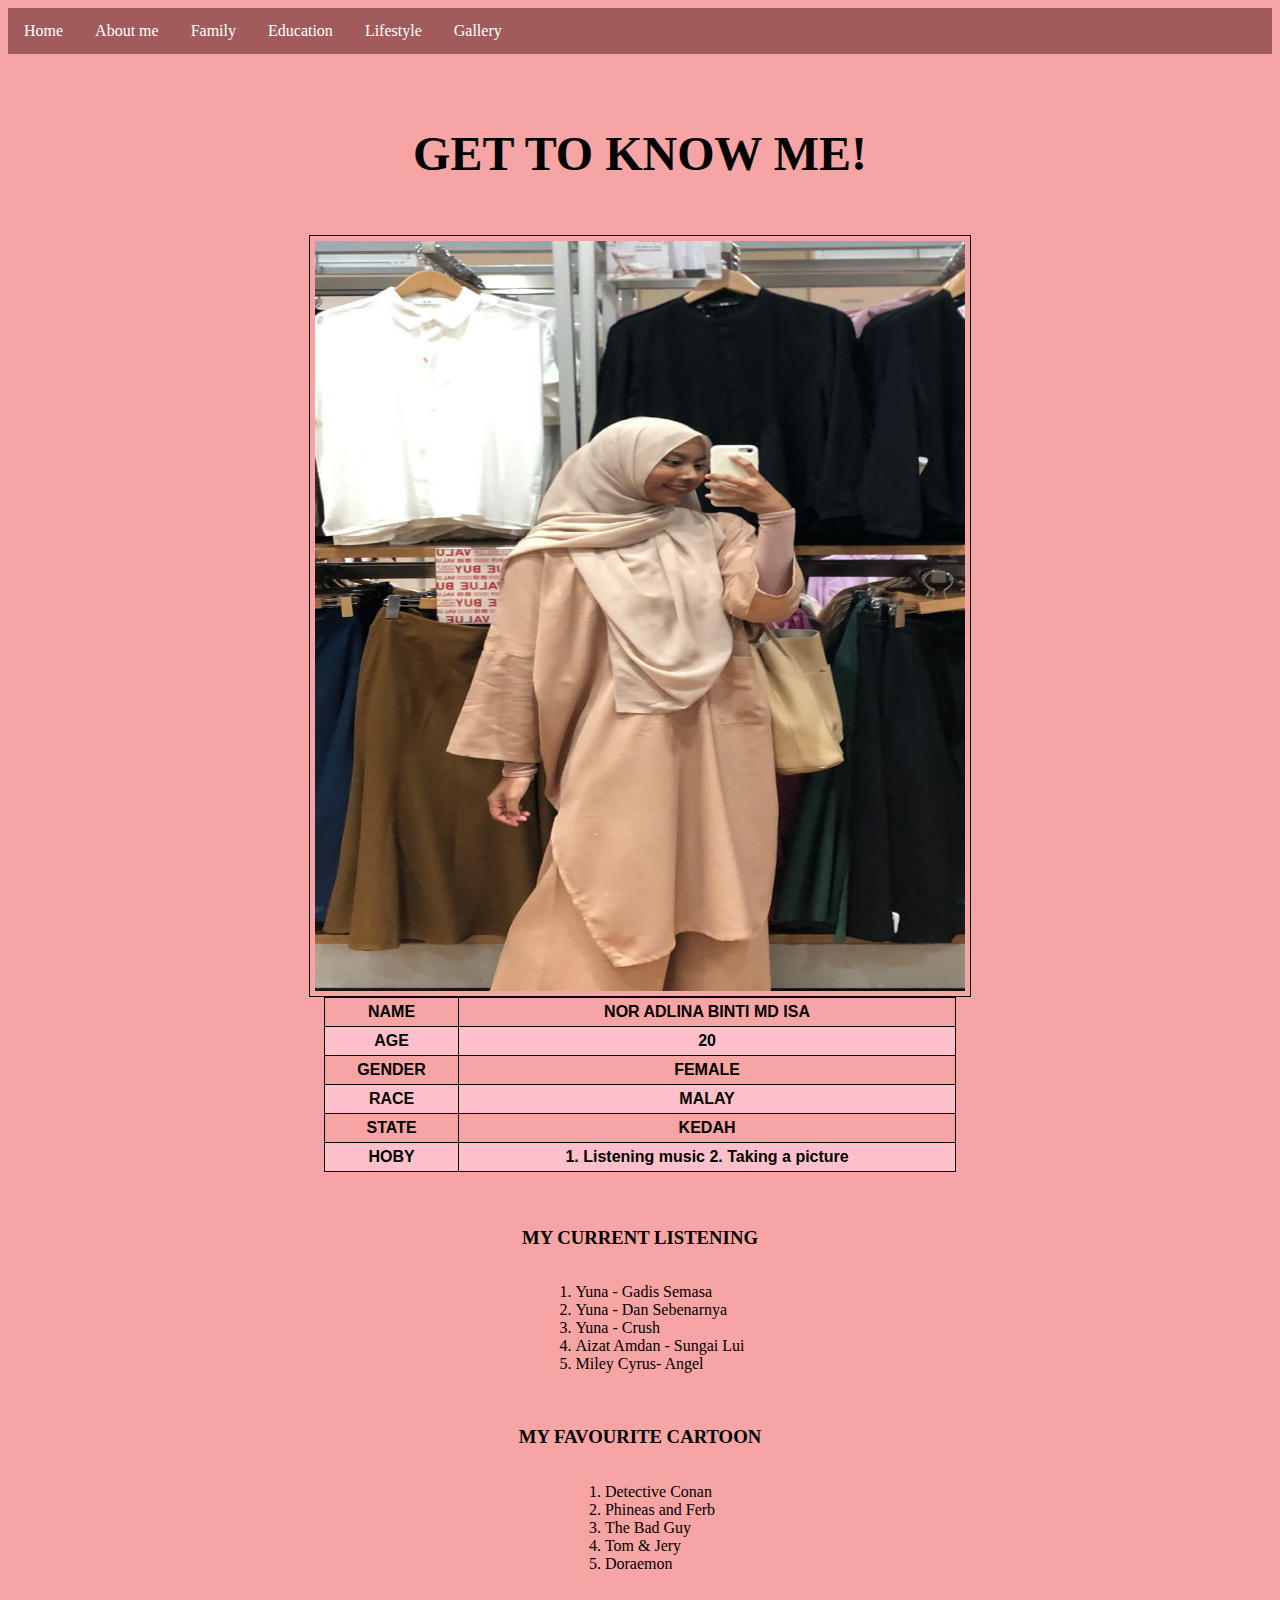
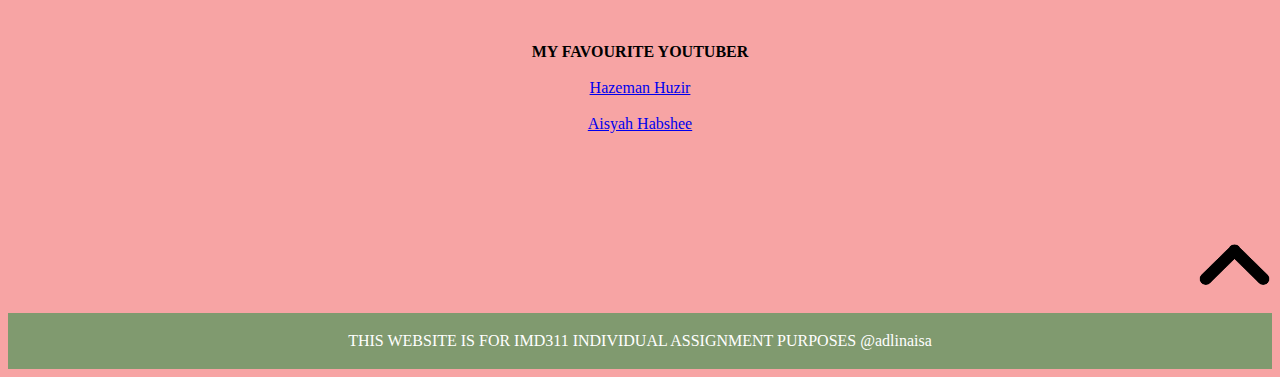
<file: About_me.html>
<html>
<head><title> TEMPLATE </title>
<link href="ASSEST/CSS/style.css" rel="stylesheet"> </head>
<a name="Top_Page"></a>
<body> 



<ul>
  <li><a href="index.html">Home</a></li>
  <li><a class="a href"="About_me.html">About me</a></li>
  <li><a href="Family.html">Family</a></li>
  <li><a href="Education.html">Education</a></li>
  <li><a href="Lifestyle.html">Lifestyle</a></li>
  <li><a href="Gallery.html">Gallery</a></li>
</ul>

<br><br><br><br>

<center><b><font size="35%"> GET TO KNOW ME! </font></b></center>
<br>
<br>
<br>
<center>
<center> 

</center><table width="45px" height="60px" cellpadding="10px" border="1px">
<tbody><tr> <td colspan="3" width="68px" height="150px" cellpadding="10px" border="1px">
<img src="ASSEST/IMAGE/noradlina.jpg" width="650px" height="750px" <="" td=""></td></tr>


<!--- MY BIODATA --->
<center>
<table>
  <tr>
    <th>NAME</th>
    <th>NOR ADLINA BINTI MD ISA</th>
  </tr>
  <tr>
    <td>AGE</td>
    <td>20</td>
  </tr>
  <tr>
    <td>GENDER</td>
    <td>FEMALE</td>
  </tr>
  <tr>
    <td>RACE</td>
    <td>MALAY</td>
  </tr>
  <tr>
    <td>STATE</td>
    <td>KEDAH</td>
  </tr>
  <tr>
    <td>HOBY</td>
    <td>1. Listening music 2. Taking a picture
  </td>
  </tr>
</center>
</table>

<br><br>
<div class="container">
  <h3> <b> MY CURRENT LISTENING </b> </h3>
  <ol class="myOL"> 
    <li> Yuna - Gadis Semasa </li>
    <br>
    <li> Yuna - Dan Sebenarnya </li>
    <br>
    <li> Yuna - Crush </li>
    <br>
    <li> Aizat Amdan - Sungai Lui </li>
    <br>
    <li> Miley Cyrus- Angel </li>
  </ol>

<br><br>
  
  <h3> <b> MY FAVOURITE CARTOON </b> </h3>
  <ol class="myOL"> 
    <li> Detective Conan </li>
    <br>
    <li> Phineas and Ferb </li>
    <br>
    <li> The Bad Guy </li>
    <br>
    <li> Tom & Jery </li>
    <br>
    <li> Doraemon </li>
  </ol>
</div>

<br><br><br>


<b> MY FAVOURITE YOUTUBER </b>
<br>
<br>
<a href="https://www.youtube.com/results?search_query=hazeman+huzir+channel"> Hazeman Huzir
</a>
<br>
<br>
<a href="https://www.youtube.com/results?search_query=aisyah+habshee"> Aisyah Habshee
</a>

<br><br><br><br>

<br><br><br>

<a href="#Top_Page"> <img src="ASSEST/ICON/arroww.png" width="75px" align="right"></a>

<br><br><br><br>

<!--- FOOTER START --->

<div class="footer">
<p>THIS WEBSITE IS FOR IMD311 INDIVIDUAL ASSIGNMENT PURPOSES @adlinaisa</p>
</div>
</body>
</html>
</file>
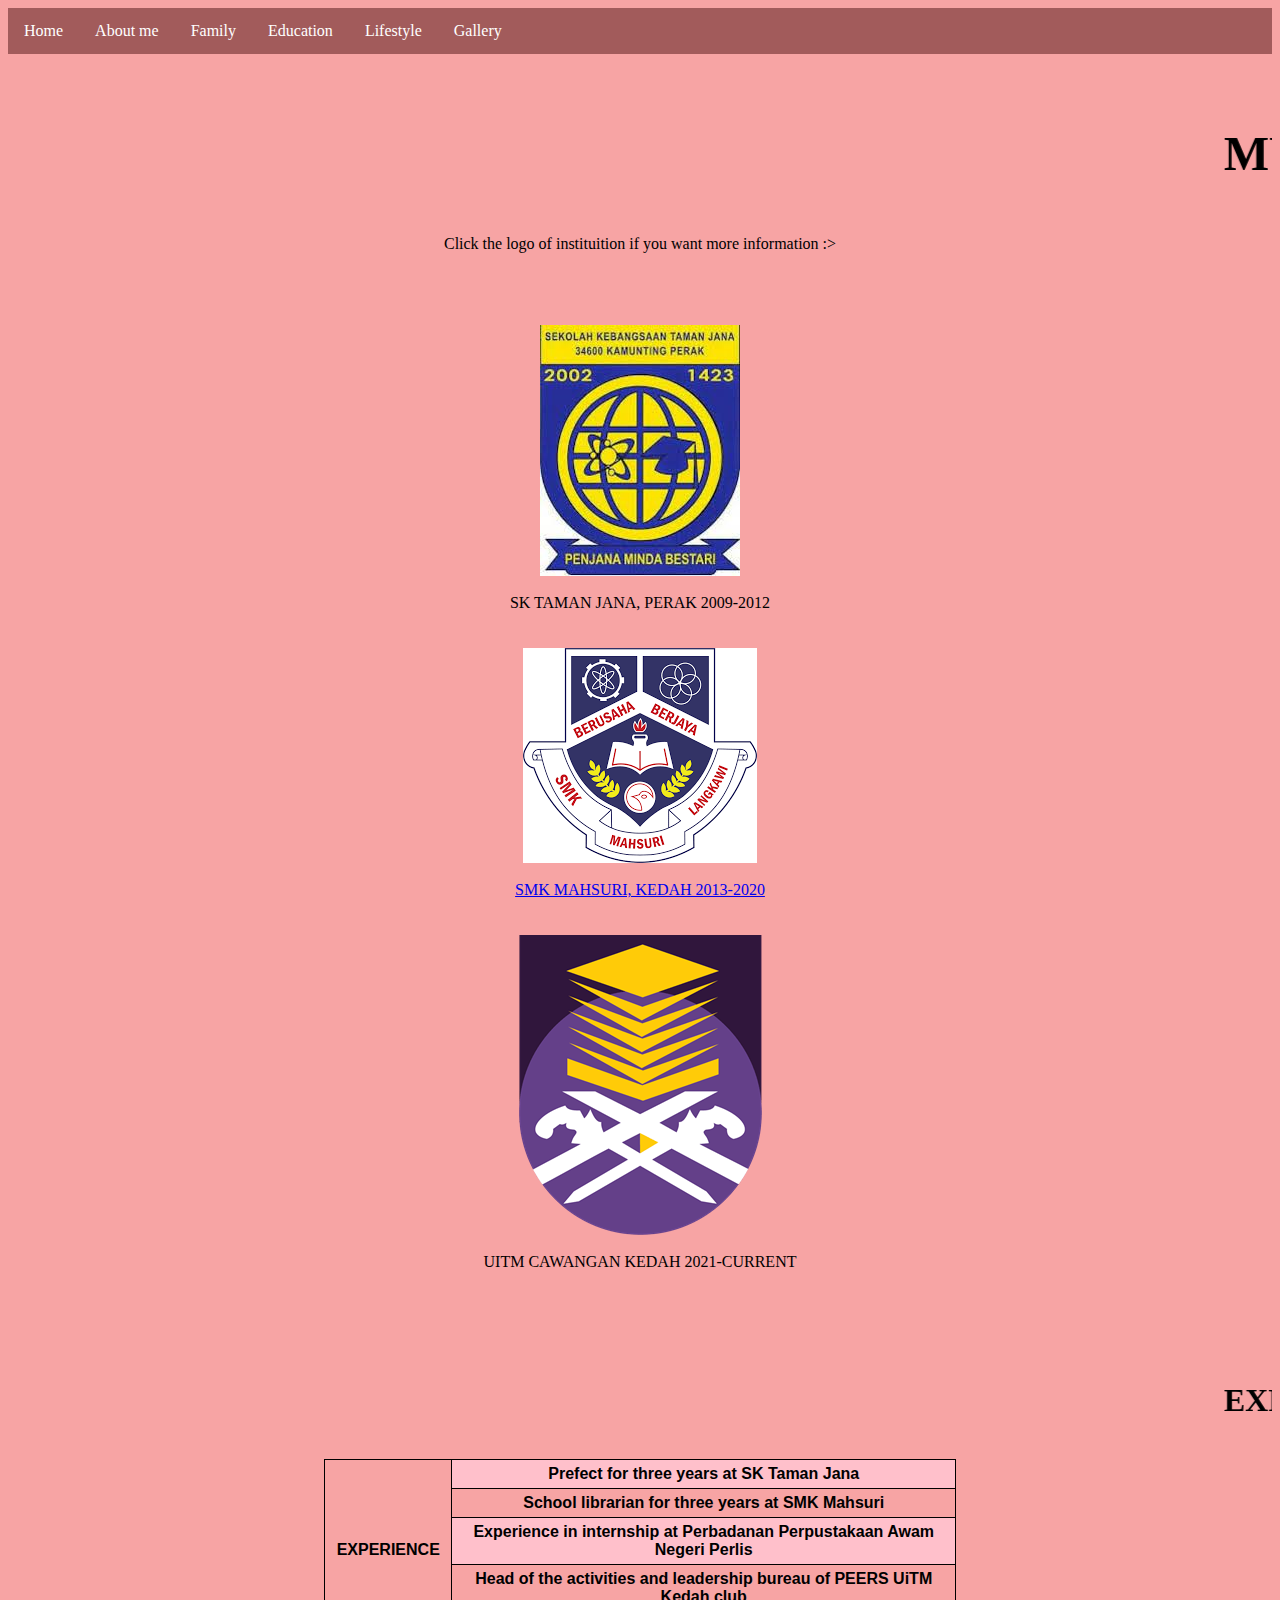
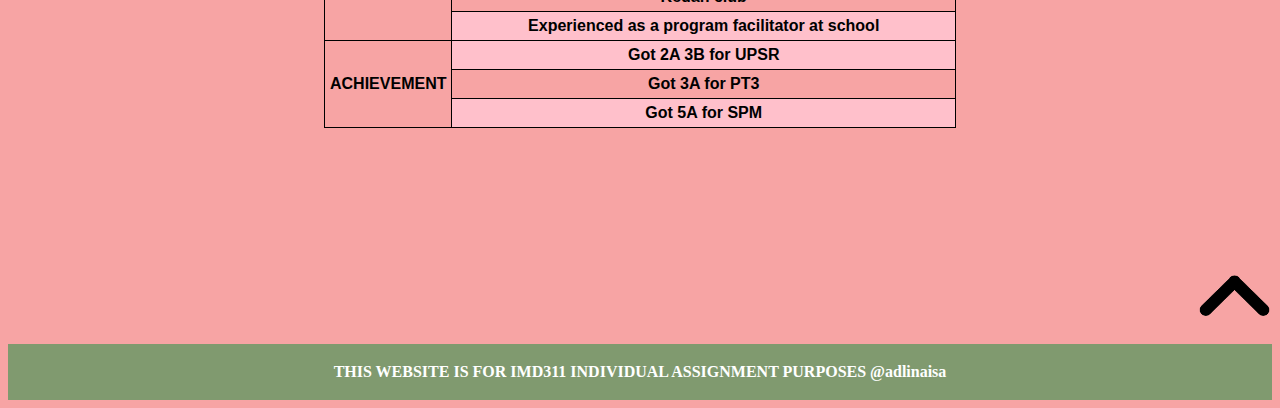
<file: Education.html>
<html>
<head><title> TEMPLATE </title>
<link href="ASSEST/CSS/style.css" rel="stylesheet"> </head>
<body> 

<a name="Top_Page">
</a>

<ul>
  <li><a href="index.html">Home</a></li>
  <li><a href="About_me.html">About me</a></li>
  <li><a href="Family.html">Family</a></li>
  <li><a class="a href"="Education.html">Education</a></li>
  <li><a href="Lifestyle.html">Lifestyle</a></li>
  <li><a href="Gallery.html">Gallery</a></li>
</ul>

<br><br><br><br> 

<b><marquee><font size="40%"> MY EDUCATION JOURNEY> </font></marquee></b>
<br>
<br>
<br>
<br>
<center> Click the logo of instituition if you want more information :> </center> 
<br>
<br>
<br>
<br>
<center>
<a href="https://goo.gl/maps/ofTGcGkbpkvZBghu7" target="_blank"> <img src="ASSEST/IMAGE/sktj.png" alt="SKTJ"> 
</a>
<br><br> SK TAMAN JANA, PERAK 2009-2012 
</center>

<br><br>
<center>
<a href="https://web.facebook.com/mahsurihebat/?locale=ms_MY&_rdc=1&_rdr" target="_blank"> <img src="ASSEST/IMAGE/smkm.png" alt="SMKM">
<br><br> SMK MAHSURI, KEDAH 2013-2020 
</center>

<br><br>
<center>
<a href="https://kedah.uitm.edu.my/" target="_blank"> <img src="ASSEST/IMAGE/UITMDIHATIKUU.png" alt="UITM"> 
</a>
<br><br> UITM CAWANGAN KEDAH 2021-CURRENT
</center>

<br><br><br><br><br>

<b><center><marquee><h1> EXPERIENCE AND ACHIEVEMENT THROUGHOUT 20 DECADES </marquee></h1></center><b>
<br>
</center>


<!--- TABLE--->
<center>
<table width="45px" height="60px" cellpadding="10px" border="1px">
 <td rowspan="6"><center>EXPERIENCE</center></td> 

<!--- row 2--->
<tr>
<td><center>Prefect for three years at SK Taman Jana</center></td> 
</tr>

<!--- row 3--->
<tr> 
<td><center>School librarian for three years at SMK Mahsuri
</center></td> 

</tr>

<!--- row 4--->
<tr>
<td><center>Experience in internship at Perbadanan Perpustakaan Awam Negeri Perlis</center></td> 
</tr>
</center>

<!--- row 5--->
<tr>
<td><center>Head of the activities and leadership bureau of PEERS UiTM Kedah club</center></td> 
</tr>
</center>

<!--- row 6--->
<tr>
<td><center>Experienced as a program facilitator at school</center></td> 
</tr>
</center>
 
<!--- row 7--->
<tr>
<td rowspan="4"><center>ACHIEVEMENT</center></td> 
</tr>

<!--- row 7--->
<tr>
<td><center>Got 2A 3B for UPSR</center></td> 
</tr>

<!--- row 3--->
<tr> 
<td><center>Got 3A for PT3</center></td> 

</tr>

<!--- row 4--->
<tr>
<td><center>Got 5A for SPM</center></td> 
</tr>
</center>
</table><br><br><br><br>


<br><br><br><br>

<a href="#Top_Page"> <img src="ASSEST/ICON/arroww.png" width="75px" align="right"></a>

<br><br><br><br>

<!--- FOOTER START --->
<div class="footer">
<p>THIS WEBSITE IS FOR IMD311 INDIVIDUAL ASSIGNMENT PURPOSES @adlinaisa</p>
</div>
</body>
</html>
</file>
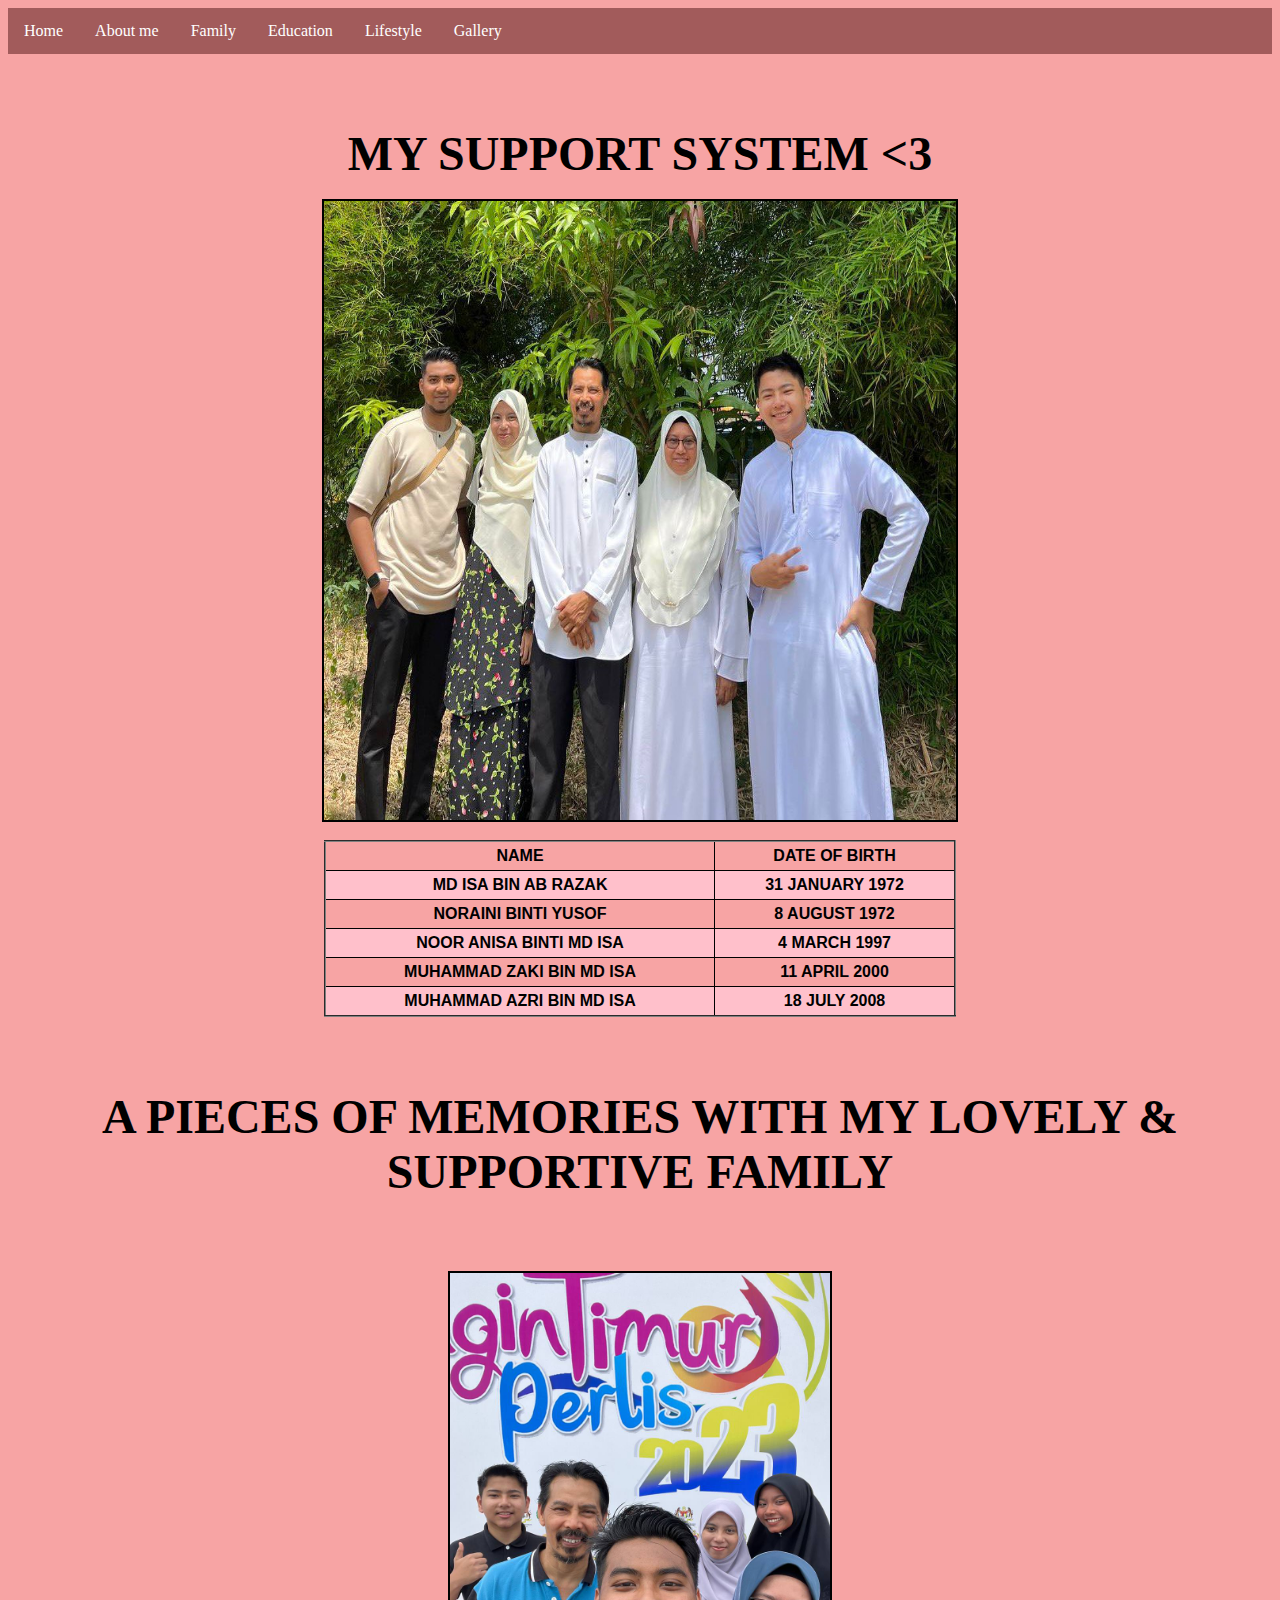
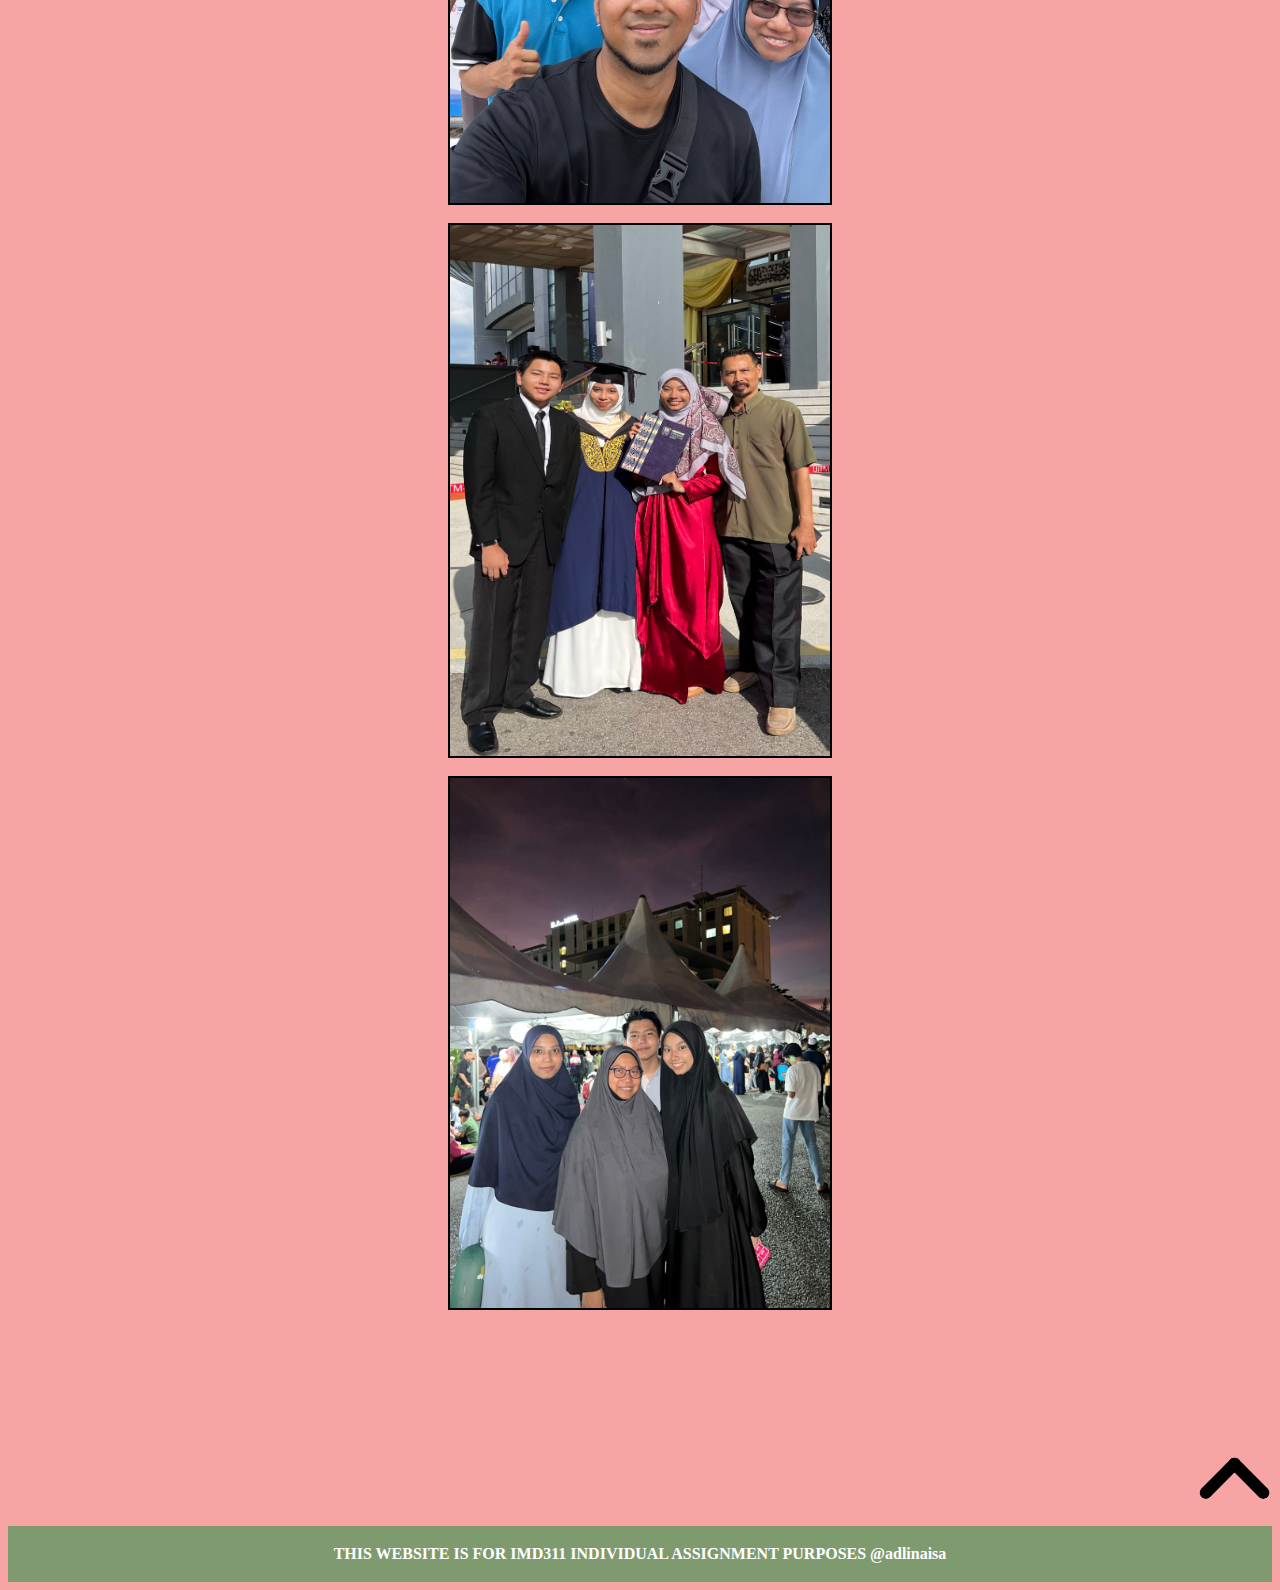
<file: Family.html>
<html>
<head><title> TEMPLATE </title>
<link href="ASSEST/CSS/style.css" rel="stylesheet"> </head>
<body> 

<a name="Top_Page">
</a>

<ul>
  <li><a href="index.html">Home</a></li>
  <li><a href="About_me.html">About me</a></li>
  <li><a class="a href"="Family.html">Family</a></li>
  <li><a href="Education.html">Education</a></li>
  <li><a href="Lifestyle.html">Lifestyle</a></li>
  <li><a href="Gallery.html">Gallery</a></li>
</ul>

<br><br><br><br>

<b><center><font size="50px"> MY SUPPORT SYSTEM <3 </font></center><b>

<br>
<!--- INSERTING IMAGE 1--->
<center> <img src="ASSEST/IMAGE/family.jpg" width="50%" height="70%" border="2" alt="family"> </center> 



<br>
<center>
<table border="2" width="80%">
<tr>
<td> NAME </td> 
<td> DATE OF BIRTH </td> 
</tr>
<tr>
<td> MD ISA BIN AB RAZAK </td> 
<td> 31 JANUARY 1972 </td> 
</tr>
<tr>
<td> NORAINI BINTI YUSOF </td> 
<td> 8 AUGUST 1972 </td> 
<tr>
<td> NOOR ANISA BINTI MD ISA  </td> 
<td> 4 MARCH 1997 </td> 
</tr>
<tr>
<td> MUHAMMAD ZAKI BIN MD ISA  </td> 
<td> 11 APRIL 2000 </td> 
</tr>
<tr>
<td> MUHAMMAD AZRI BIN MD ISA  </td> 
<td> 18 JULY 2008 </td> 
</tr>
</table>

<br><br><br><br>

<b><center><font size="15%"> A PIECES OF MEMORIES WITH MY LOVELY & SUPPORTIVE FAMILY </font></center><b>

<br><br><br><br>

<!--- INSERTING IMAGE 1--->
<img src="ASSEST/IMAGE/family2.jpg" width="30%" height="60%" border="2" alt="pesta angin timur perlis">  

<br><br>

<!--- INSERTING IMAGE 2--->
<img src="ASSEST/IMAGE/kakakkonvo.jpg" width="30%" height="60%" border="2" alt="kakakkonvo"> 

<br><br>
<!--- INSERTING IMAGE 3--->
<img src="ASSEST/IMAGE/emakhaji.jpg" width="30%" height="60%" border="2" alt="emakpihaji"> 

<br><br><br><br><br><br><br><br><br>

<a href="#Top_Page"> <img src="ASSEST/ICON/arroww.png" width="75px" align="right"></a>

<br><br><br><br>

<!--- FOOTER START --->
<div class="footer">
<p>THIS WEBSITE IS FOR IMD311 INDIVIDUAL ASSIGNMENT PURPOSES @adlinaisa</p>
</div>
</body>
</html>
</file>
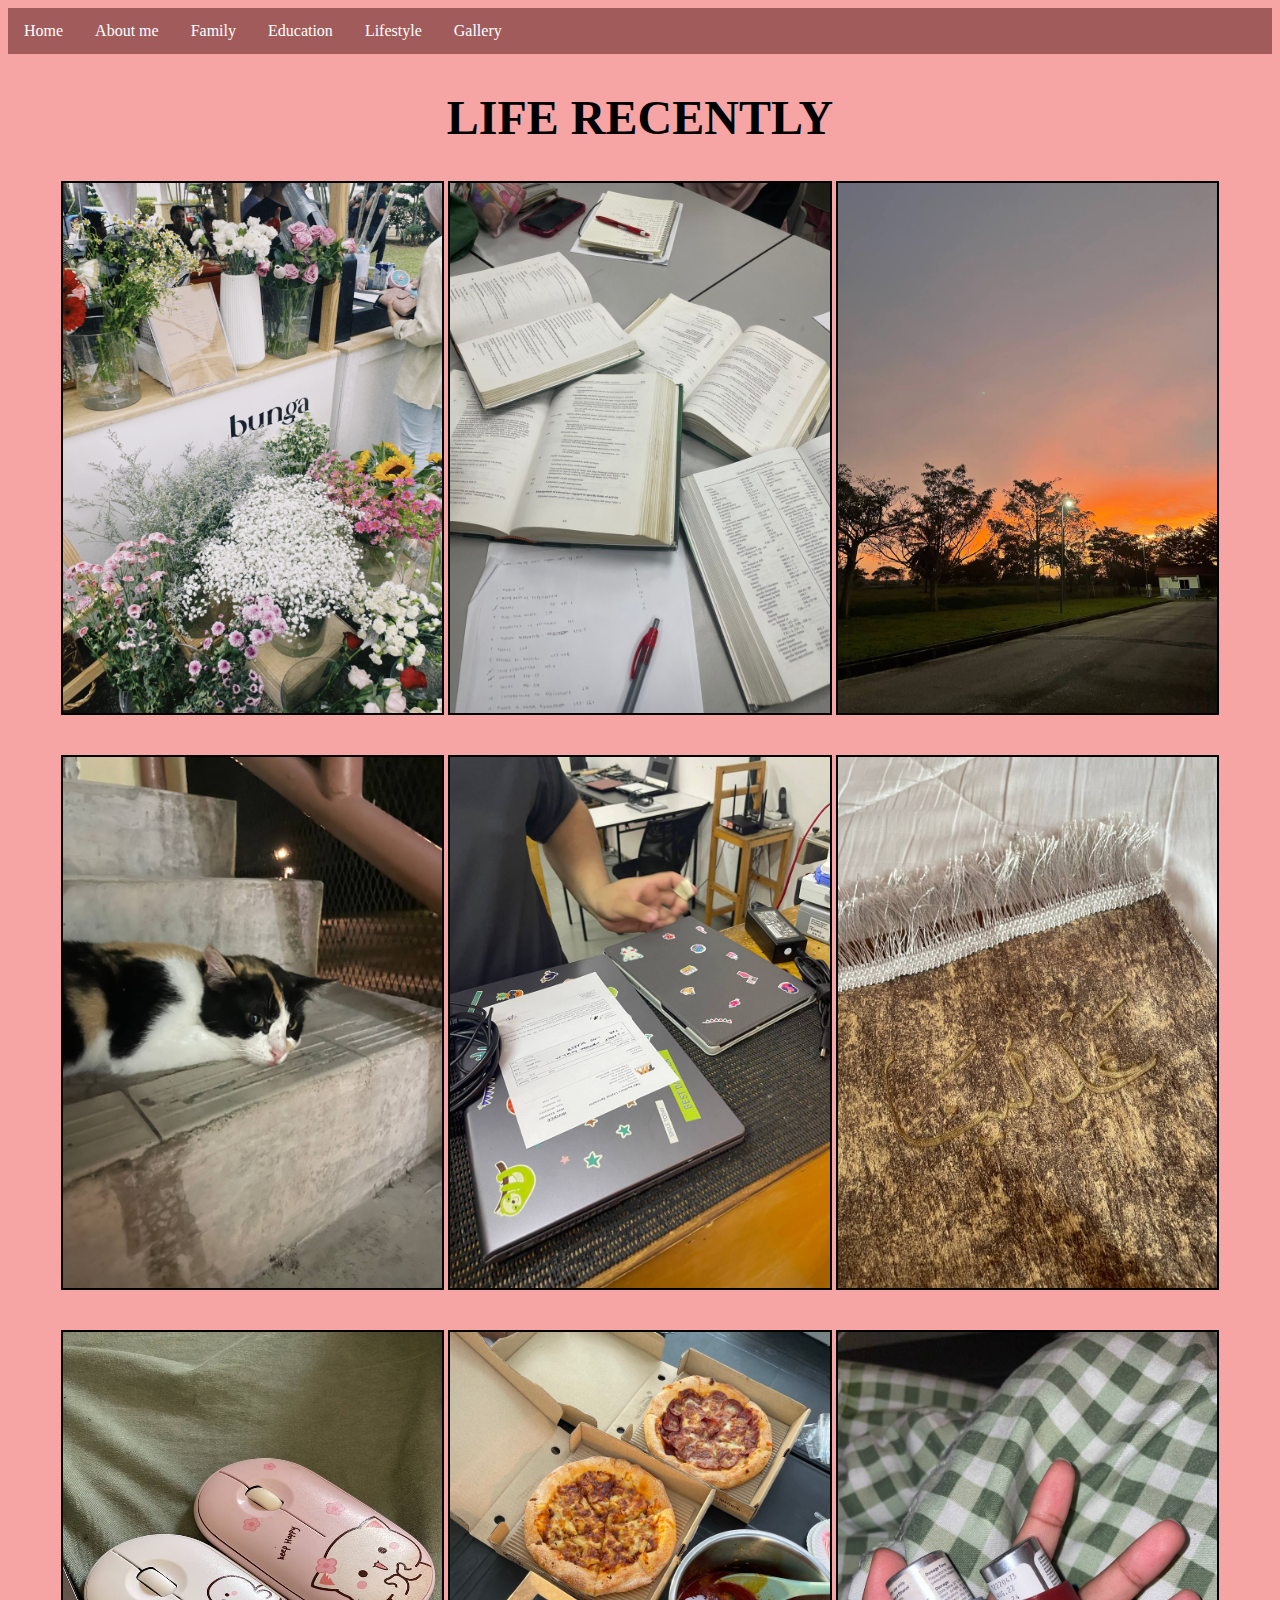
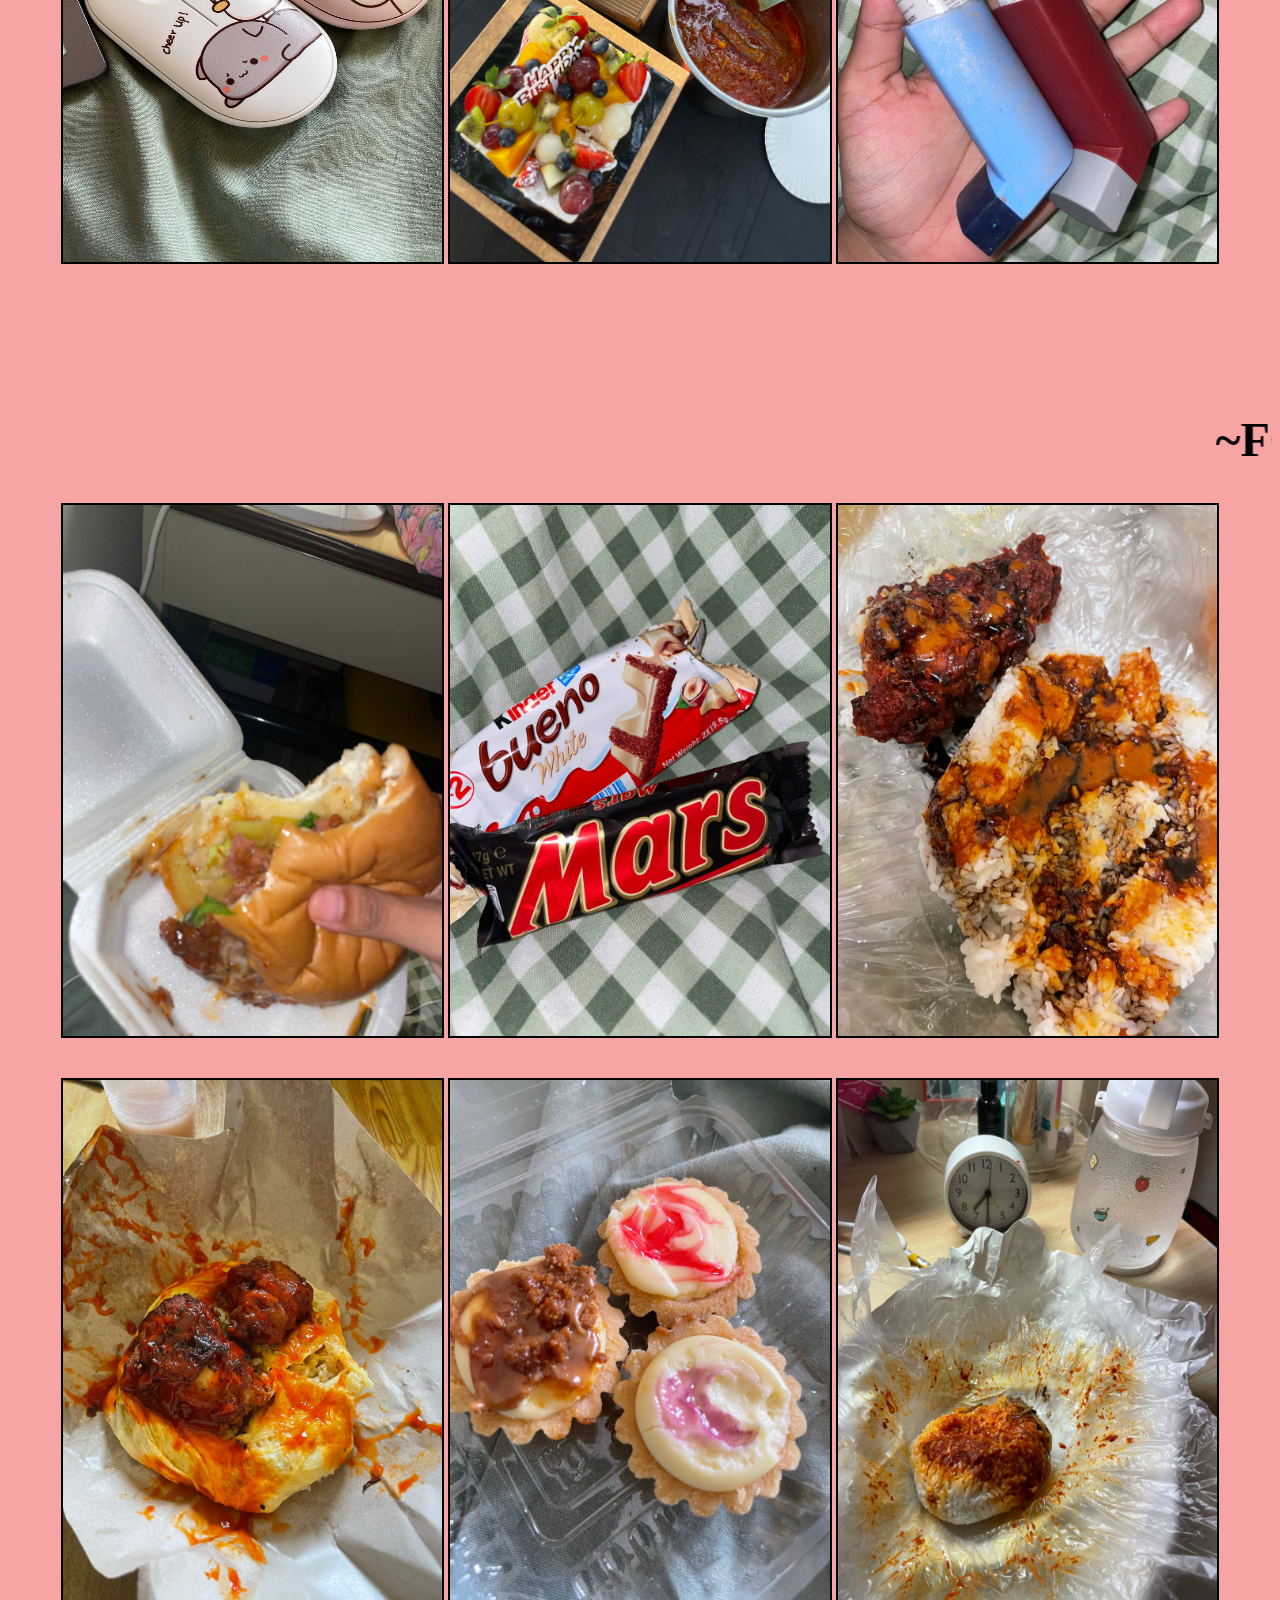
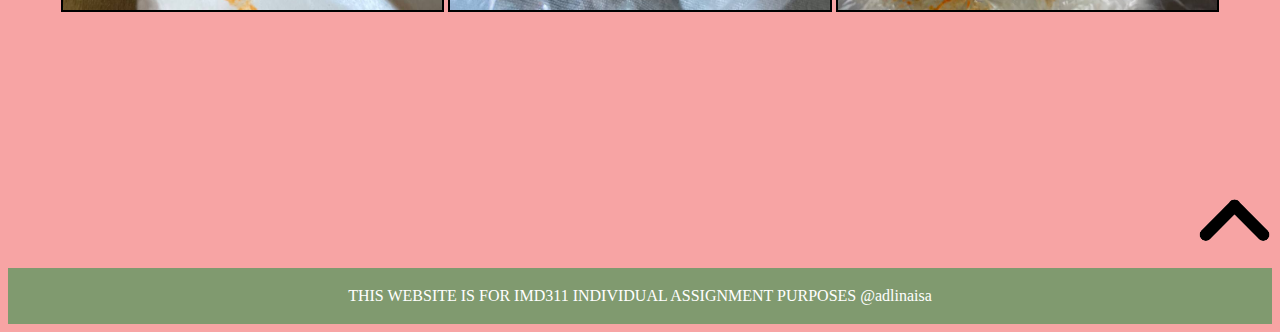
<file: Gallery.html>
<html>
<head><title> TEMPLATE </title>
<link href="ASSEST/CSS/style.css" rel="stylesheet"> </head>
<body> 

<a name="Top_Page">
</a>

<ul>
  <li><a href="index.html">Home</a></li>
  <li><a href="About_me.html">About me</a></li>
  <li><a href="Family.html">Family</a></li>
  <li><a href="Education.html">Education</a></li>
  <li><a href="Lifestyle.html">Lifestyle</a></li>
  <li><a class="a href"="Gallery.html">Gallery</a></li>
</ul>

<br>
<br>

<b><center><font size="15%"> LIFE RECENTLY </font></center></b>
<br>
<br>

<center>

<!--- INSERTING IMAGE 1--->
<img src="ASSEST/IMAGE/bunga.jpg" width="30%" height="60%" border="2" alt="bunga"> 

<!--- INSERTING IMAGE 2--->
<img src="ASSEST/IMAGE/DDC.jpg" width="30%" height="60%" border="2" alt="DDC"> 

<!--- INSERTING IMAGE 3--->
<img src="ASSEST/IMAGE/sunsett.jpg" width="30%" height="60%" border="2" alt="sunsett"> 
</center>

<br><br>
<center>

<!--- INSERTING IMAGE 4--->
<img src="ASSEST/IMAGE/cat.jpg" width="30%" height="60%" border="2" alt="cat"> 

<!--- INSERTING IMAGE 5--->
<img src="ASSEST/IMAGE/laptop.jpg" width="30%" height="60%" border="2" alt="laptop"> 

<!--- INSERTING IMAGE 6--->
<img src="ASSEST/IMAGE/sejadah.jpg" width="30%" height="60%" border="2" alt="sejadah"> 

</center>

<br><br>
<center>
<!--- INSERTING IMAGE 7--->
<img src="ASSEST/IMAGE/newmouse.jpg" width="30%" height="60%" border="2" alt="newmouse"> 

<!--- INSERTING IMAGE 8--->
<img src="ASSEST/IMAGE/cake.jpg" width="30%" height="60%" border="2" alt="cake"> 

<!--- INSERTING IMAGE 9--->
<img src="ASSEST/IMAGE/asthmattack.jpg" width="30%" height="60%" border="2" alt="asthmaattack"> 
</center>
<br>

<br><br><br><br><br><br><br>

<b><center><font size="15%"><marquee> ~FOODIEEE </marquee></font></center></b>
<br><br>

<center>

<!--- INSERTING IMAGE 1--->
<img src="ASSEST/IMAGE/burger.jpg" width="30%" height="60%" border="2" alt="burger"> 

<!--- INSERTING IMAGE 2--->
<img src="ASSEST/IMAGE/cekelat.jpg" width="30%" height="60%" border="2" alt="cekelat"> 

<!--- INSERTING IMAGE 3--->
<img src="ASSEST/IMAGE/nasi.jpg" width="30%" height="60%" border="2" alt="nasi"> 
</center>

<br><br>
<center>

<!--- INSERTING IMAGE 4--->
<img src="ASSEST/IMAGE/nasip.jpg" width="30%" height="60%" border="2" alt="nasip"> 

<!--- INSERTING IMAGE 5--->
<img src="ASSEST/IMAGE/manisan.jpg" width="30%" height="60%" border="2" alt="manisan"> 

<!--- INSERTING IMAGE 6--->
<img src="ASSEST/IMAGE/nasilemak.jpg" width="30%" height="60%" border="2" alt="cikmak"> 

</center>

<br><br><br><br><br><br><br><br><br><br>

<a href="#Top_Page"> <img src="ASSEST/ICON/arroww.png" width="75px" align="right"></a>

<br><br><br><br>

<!--- FOOTER START --->
<div class="footer">
<p>THIS WEBSITE IS FOR IMD311 INDIVIDUAL ASSIGNMENT PURPOSES @adlinaisa</p>
</div>

</body>
</html>
</file>
<file: ASSEST/CSS/style.css>
body {
  background-color: #F7A4A4;
}

ul {
  list-style-type: none;
  margin: 0;
  padding: 0;
  overflow: hidden;
  background-color:  #A25B5B;
}

ul {
  list-style-type: none;
  margin: 0;
  padding: 0;
  overflow: hidden;
}
li {
  float: left;
}

li a {
  display: block;
  color: white;
  text-align: center;
  padding: 14px 16px;
  text-decoration: none;
}

li a:hover {
  background-color:#C21010
;
}

#clock {
font-size: 100px;
font-family: Arial;
width: 600px;
margin: 30px;
text-align: center;
border: 2px solid black;
border-radius: 20px;
}

table {
  font-family: arial, sans-serif;
  border-collapse: collapse;
  width: 50%;
}

td, th {
  border: 1px solid black;
  font-weight: bold;
  text-align: center;
  padding: 5px;
}

tr:nth-child(even) {
  background-color: pink;
}

div.container {
  text-align: center;
}

ul.myUL {
  display: inline-block;
  text-align: left;
}

ol.myOL {
  display: inline-block;
  text-align: left;
}

.footer {
  position: sticky;
  text-align: center;
  padding: 3px;
  background-color: #809A6F;
  color: white;
}
</file>
